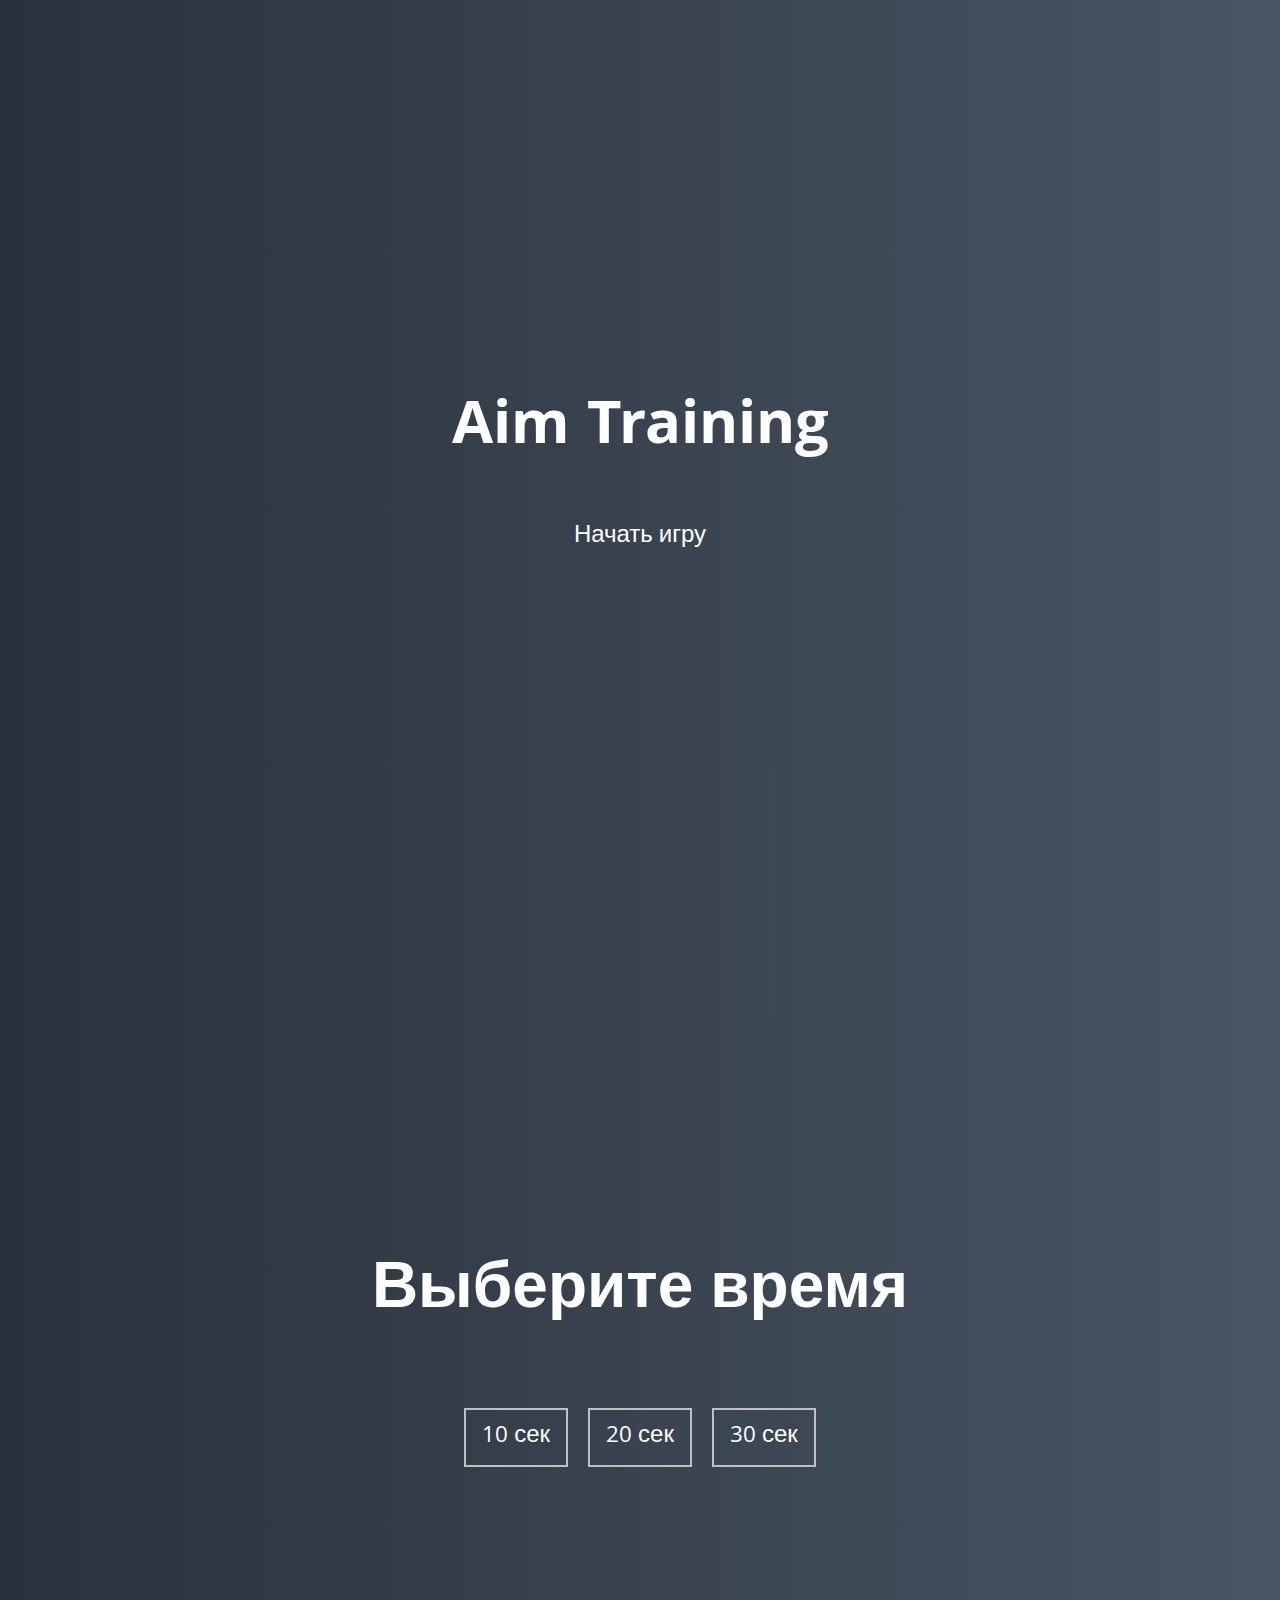
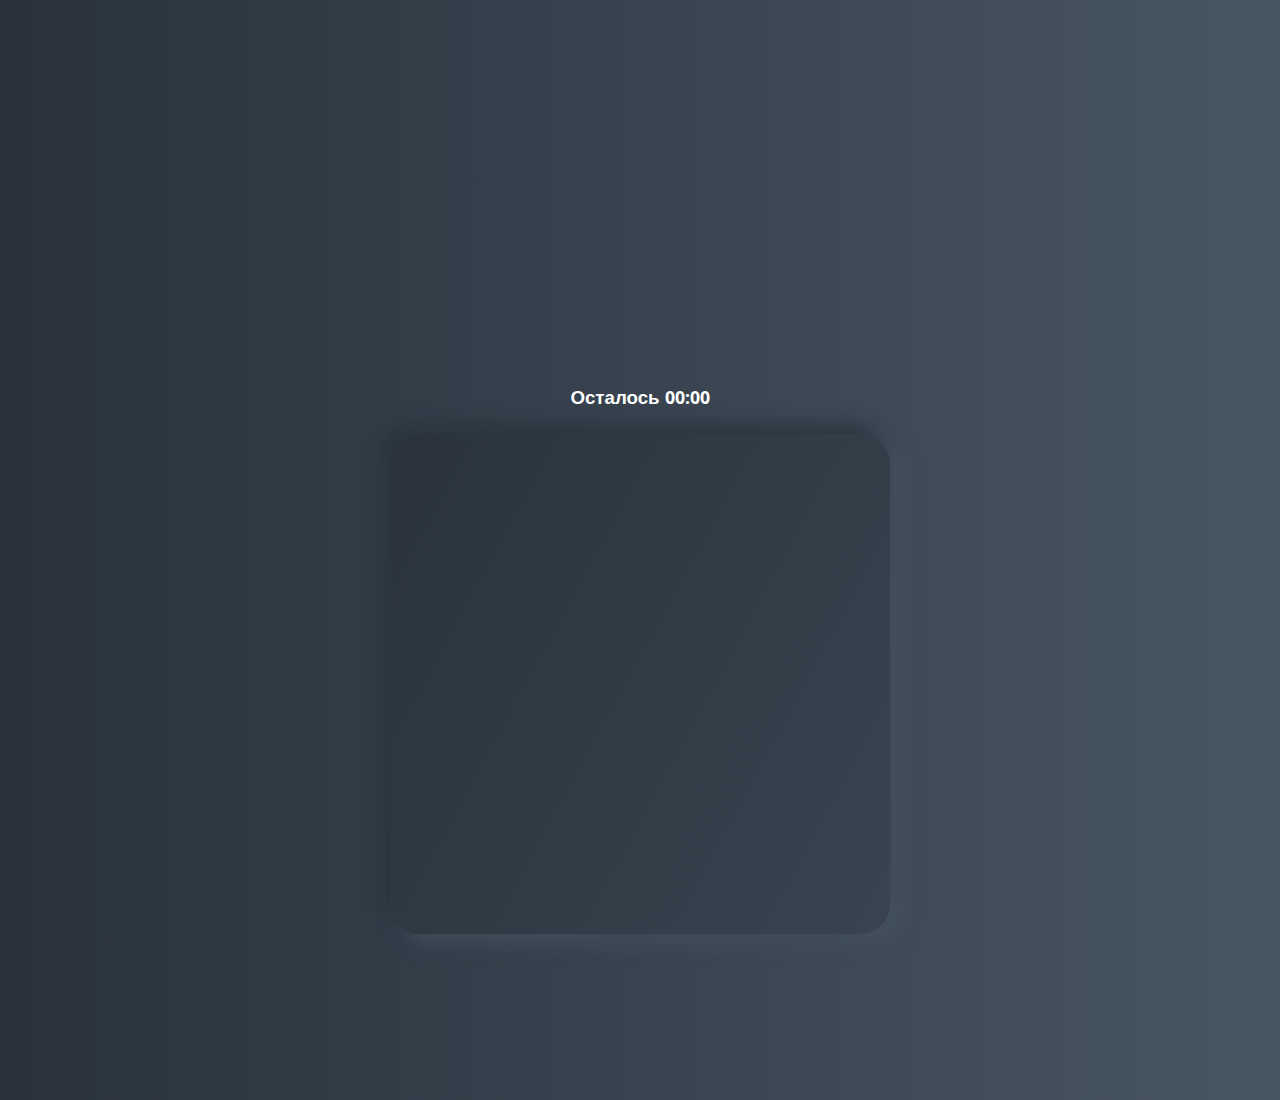
<file: aim-game-sources/index.html>
<!DOCTYPE html>
<html lang="en">
  <head>
    <meta charset="UTF-8" />
    <meta name="viewport" content="width=device-width, initial-scale=1.0" />
    <link rel="stylesheet" href="styles.css" />
    <title>Aim Training | Проект 5</title>
  </head>
  <body>
    <div class="screen">
      <h1>Aim Training</h1>
      <a href="#" class="start" id="start">Начать игру</a>
    </div>

    <div class="screen">
      <h1>Выберите время</h1>
      <ul class="time-list" id="time-list">
        <li>
          <button class="time-btn" data-time="10">10 сек</button>
        </li>
        <li>
          <button class="time-btn" data-time="20">20 сек</button>
        </li>
        <li>
          <button class="time-btn" data-time="30">30 сек</button>
        </li>
      </ul>
    </div>

    <div class="screen">
      <h3>Осталось <span id="time">00:00</span></h3>
      <div class="board" id="board"></div>
    </div>

    <script src="app.js"></script>
  </body>
</html>
</file>
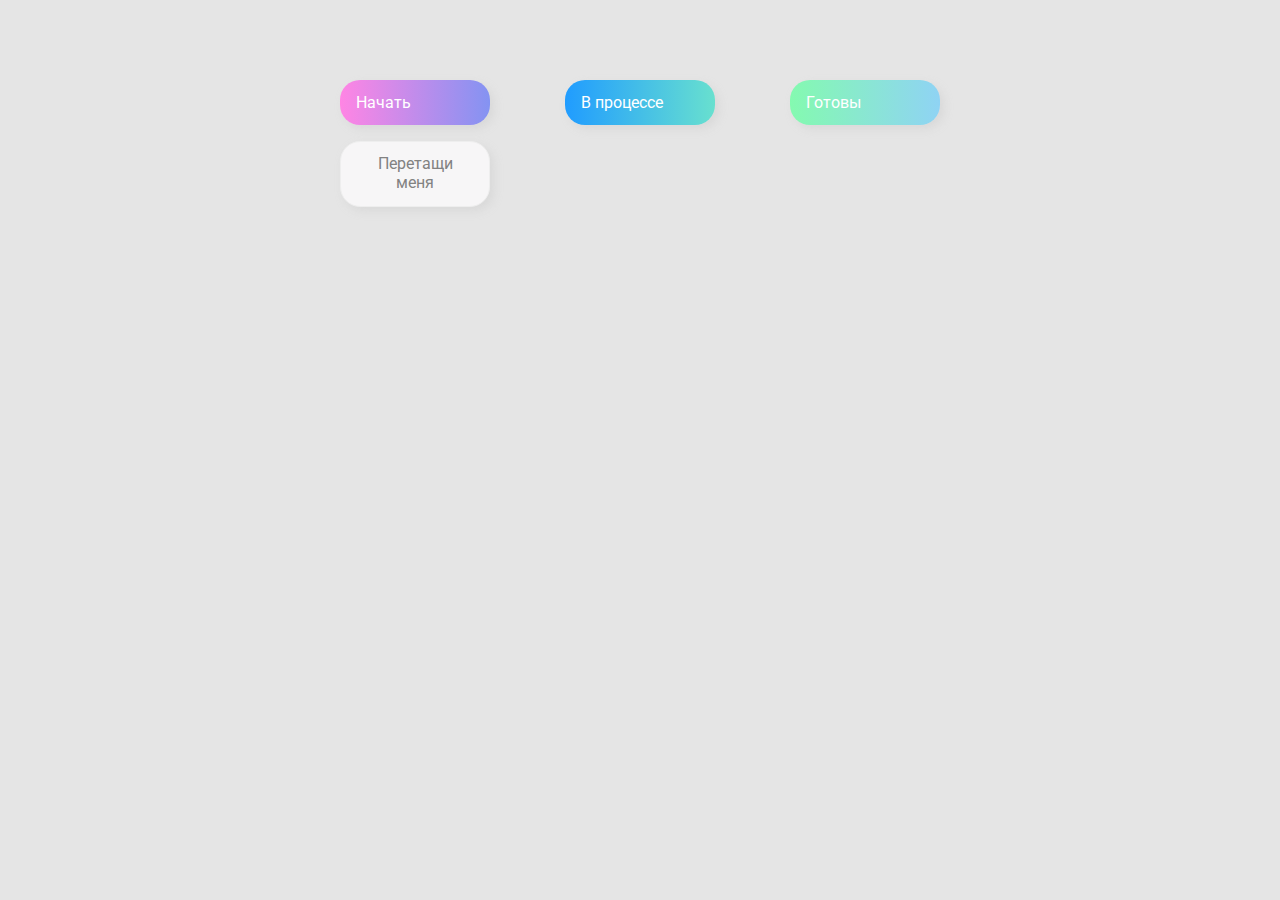
<file: drag-n-drop-sources/index.html>
<!DOCTYPE html>
<html lang="en">
  <head>
    <meta charset="UTF-8" />
    <meta name="viewport" content="width=device-width, initial-scale=1.0" />
    <link rel="stylesheet" href="styles.css" />
    <title>Drag & Drop | Проект 2</title>
  </head>
  <body>
    <div>
      <div class="row">
          <div class="col-header start">Начать</div>
          <div class="col-header progress">В процессе</div>
          <div class="col-header done">Готовы</div>
      </div>

      <div class="row">
        <div class="placeholder">
          <div class="item" draggable="true">Перетащи меня</div>
        </div>
        <div class="placeholder"></div>
        <div class="placeholder"></div>
      </div>
      
    </div>
    <script src="app.js"></script>
  </body>
</html>
</file>
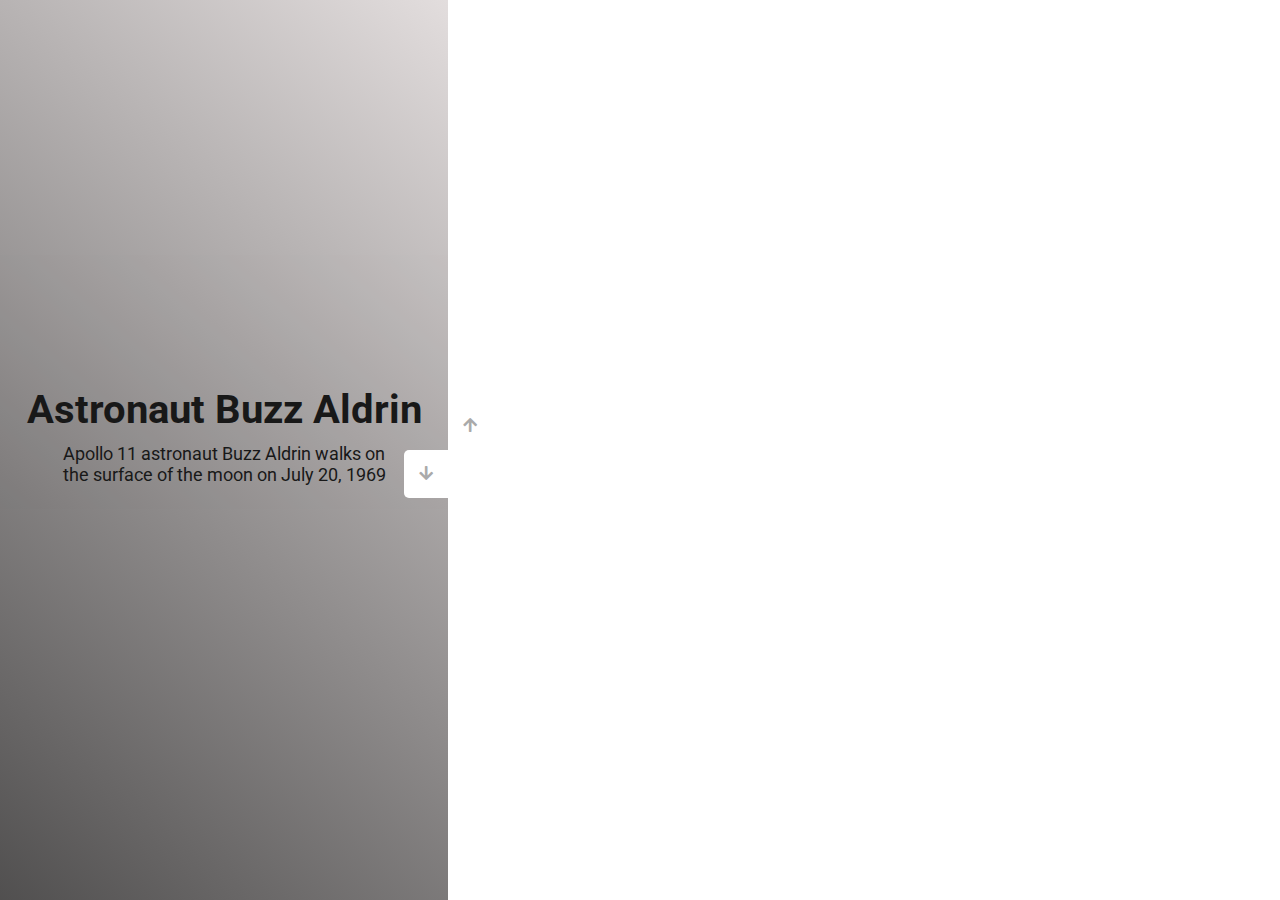
<file: slider-sources/index.html>
<!DOCTYPE html>
<html lang="en">
  <head>
    <meta charset="UTF-8" />
    <meta name="viewport" content="width=device-width, initial-scale=1.0" />
    <link
      rel="stylesheet"
      href="https://cdnjs.cloudflare.com/ajax/libs/font-awesome/5.15.1/css/all.min.css"
    />
    <link rel="stylesheet" href="style.css" />
    <title>Слайдер | Проект 3</title>
  </head>
  <body>
    <div class="container">
      <div class="sidebar">
        <div
          style="
            background: linear-gradient(229.99deg, #37577e -26%, #a28d79 145%);
          "
        >
          <h1>Satellite</h1>
          <p>Over the coast</p>
        </div>
        <div
          style="
            background: linear-gradient(215.32deg, #5e5c62 -1%, #37577e 124%);
          "
        >
          <h1>Space ship</h1>
          <p>SpaceX Falcon Heavy Launch</p>
        </div>
        <div
          style="
            background: linear-gradient(221.87deg, #0076af 1%, #585e6c 128%);
          "
        >
          <h1>Rise of the Resistance</h1>
          <p>Transport from a recent trip to Walt Disney World.</p>
        </div>
        <div
          style="background: linear-gradient(220.16deg, #ece6e6 -8%, #000 138%)"
        >
          <h1>Astronaut Buzz Aldrin</h1>
          <p>
            Apollo 11 astronaut Buzz Aldrin walks on the surface of the moon on
            July 20, 1969
          </p>
        </div>
      </div>
      <div class="main-slide">
        <div
          style="
            background-image: url('https://images.unsplash.com/photo-1541873676-a18131494184?ixid=MnwxMjA3fDB8MHxwaG90by1wYWdlfHx8fGVufDB8fHx8&ixlib=rb-1.2.1&auto=format&fit=crop&w=1922&q=80');
          "
        ></div>
        <div
          style="
            background-image: url('https://images.unsplash.com/photo-1579935110378-81262796945f?ixid=MnwxMjA3fDB8MHxwaG90by1wYWdlfHx8fGVufDB8fHx8&ixlib=rb-1.2.1&auto=format&fit=crop&w=2000&q=80');
          "
        ></div>
        <div
          style="
            background-image: url('https://images.unsplash.com/photo-1517976487492-5750f3195933?ixid=MnwxMjA3fDB8MHxwaG90by1wYWdlfHx8fGVufDB8fHx8&ixlib=rb-1.2.1&auto=format&fit=crop&w=2000&q=80');
          "
        ></div>
        <div
          style="
            background-image: url('https://images.unsplash.com/photo-1460186136353-977e9d6085a1?ixid=MnwxMjA3fDB8MHxwaG90by1wYWdlfHx8fGVufDB8fHx8&ixlib=rb-1.2.1&auto=format&fit=crop&w=2000&q=80');
          "
        ></div>
      </div>
      <div class="controls">
        <button class="down-button">
          <i class="fas fa-arrow-down"></i>
        </button>
        <button class="up-button">
          <i class="fas fa-arrow-up"></i>
        </button>
      </div>
    </div>
    <script src="app.js"></script>
  </body>
</html>
</file>
<file: aim-game-sources/styles.css>
@import url("https://fonts.googleapis.com/css?family=Khula&display=swap");

* {
  box-sizing: border-box;
}

body {
  color: #fff;
  font-family: "Khula", sans-serif;
  height: 100vh;
  overflow: hidden;
  margin: 0;
  text-align: center;
}

a {
  color: #fff;
  text-decoration: none;
}

a:hover {
  color: #16d9e3;
}

.start {
  font-size: 1.5rem;
}

h1 {
  line-height: 1.4;
  font-size: 4rem;
}

.screen {
  display: flex;
  flex-direction: column;
  align-items: center;
  justify-content: center;
  height: 100vh;
  width: 100vw;
  transition: margin 0.5s ease-out;
  background: linear-gradient(90deg, #29323c 0%, #485563 100%);
}

.screen.up {
  margin-top: -100vh;
}

.time-list {
  display: flex;
  flex-wrap: wrap;
  justify-content: center;
  list-style: none;
  padding: 0;
}

.time-list li {
  margin: 10px;
}

.time-btn {
  background-color: transparent;
  border: 2px solid #c0c0c0;
  color: #fff;
  cursor: pointer;
  font-family: inherit;
  padding: 0.5rem 1rem;
  font-size: 1.5rem;
}

.time-btn:hover {
  border: 2px solid #16d9e3;
  color: #16d9e3;
}

.hide {
  opacity: 0;
}

.primary {
  color: #16d9e3;
}

.board {
  display: flex;
  justify-content: center;
  align-items: center;
  position: relative;
  width: 500px;
  height: 500px;
  background: linear-gradient(118.38deg, #29323c -4.6%, #485563 200.44%);
  box-shadow: -8px -8px 20px #2a333d, 10px 7px 20px #475462;
  border-radius: 30px;
  overflow: hidden;
}

.circle {
  background: linear-gradient(90deg, #16d9e3 0%, #30c7ec 47%, #46aef7 100%);
  position: absolute;
  border-radius: 50%;
  cursor: pointer;
}
</file>
<file: drag-n-drop-sources/styles.css>
@import url("https://fonts.googleapis.com/css?family=Roboto&display=swap");

* {
  box-sizing: border-box;
}

body {
  font-family: "Roboto", sans-serif;
  background-color: #e5e5e5;
  display: flex;
  padding-top: 5rem;
  justify-content: center;
  overflow: hidden;
  margin: 0;
}

.row {
  display: flex;
  width: 600px;
  justify-content: space-between;
  margin-bottom: 1rem;
}

.col-header {
  width: 150px;
  box-shadow: 4px 4px 9px rgba(198, 198, 198, 0.36);
  border-radius: 20px;
  padding: 0.8rem 1rem;
  color: #fff;
}

.item {
  width: 150px;
  height: 66px;
  border: 1px solid #eee;
  box-shadow: 4px 4px 9px rgba(198, 198, 198, 0.36);
  border-radius: 20px;
  background: #f7f6f7;
  padding: 0.8rem 1rem;
  color: #828282;
  text-align: center;
  cursor: grab;
}

.item:active {
  cursor: grabbing;
}

.placeholder {
  width: 150px;
  height: 66px;
}

.start {
  background: linear-gradient(90deg, #ff85e4 0%, #229efd 179.25%);
}

.progress {
  background: linear-gradient(90deg, #209cff 0%, #68e0cf 100%);
}

.done {
  background: linear-gradient(90deg, #84fab0 0%, #8fd3f4 100%);
}

.hold {
  border: 1px solid green;
}

.hide {
  display: none;
}

.hovered .item {
  background-color: green;
}
</file>
<file: slider-sources/style.css>
@import url("https://fonts.googleapis.com/css?family=Roboto&display=swap");

* {
  box-sizing: border-box;
  margin: 0;
  padding: 0;
}

body {
  font-family: "Roboto", sans-serif;
  height: 100vh;
}

.container {
  position: relative;
  overflow: hidden;
  width: 100vw;
  height: 100vh;
}

.sidebar {
  height: 100%;
  width: 35%;
  position: absolute;
  top: 0;
  left: 0;
  transition: transform 0.5s ease-in-out;
  opacity: 0.9;
  z-index: 2;
}

.sidebar > div {
  height: 100%;
  width: 100%;
  display: flex;
  flex-direction: column;
  align-items: center;
  justify-content: center;
  color: #000;
  opacity: 1;
}

.sidebar h1 {
  font-size: 40px;
  margin: -30px 25px 10px;
  text-align: center;
}

.sidebar p {
  font-size: 18px;
  margin: 0 55px;
  text-align: center;
}

.main-slide {
  height: 100%;
  position: absolute;
  top: 0;
  left: 0;
  width: 100%;
  z-index: 1;
  transition: transform 0.5s ease-in-out;
}

.main-slide > div {
  background-repeat: no-repeat;
  background-size: cover;
  background-position: center center;
  height: 100%;
  width: 100%;
}

button {
  background-color: #fff;
  border: none;
  color: #aaa;
  cursor: pointer;
  font-size: 16px;
  padding: 15px;
}

button:hover {
  color: #222;
}

button:focus {
  outline: none;
}

.container .controls button {
  position: absolute;
  left: 35%;
  top: 50%;
  z-index: 100;
}

.container .controls .down-button {
  transform: translateX(-100%);
  border-top-left-radius: 5px;
  border-bottom-left-radius: 5px;
}

.container .controls .up-button {
  transform: translateY(-100%);
  border-top-right-radius: 5px;
  border-bottom-right-radius: 5px;
}
</file>
